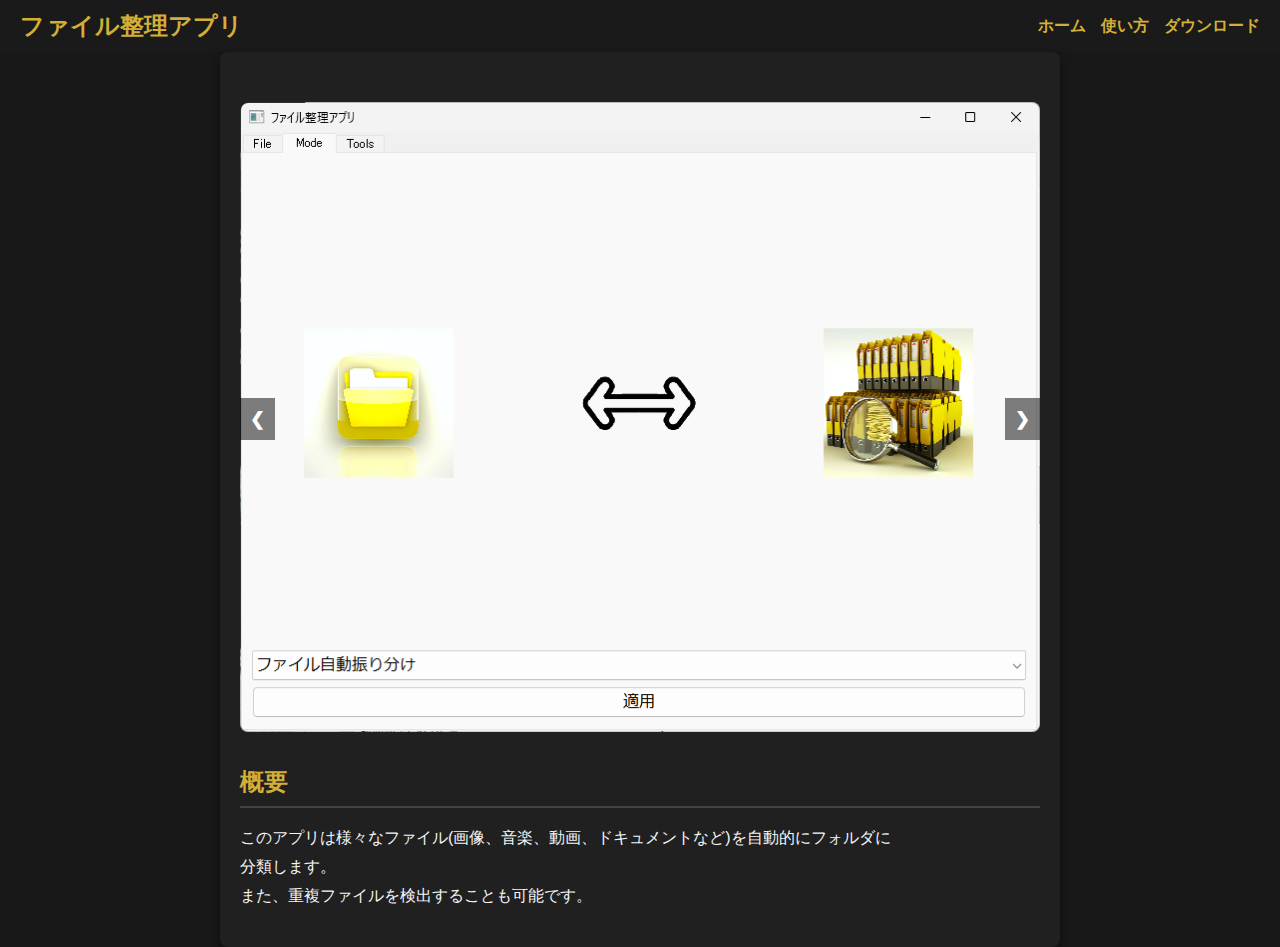
<file: index.html>
<!DOCTYPE html>
<html lang="ja">
<head>
    <meta charset="UTF-8">
    <meta name="viewport" content="width=device-width, initial-scale=1.0">
    <title>ファイル整理アプリ</title>
    <link rel="stylesheet" href="style.css">
</head>
<body>
    <header>
        <div class="logo">ファイル整理アプリ</div>
        <nav>
            <ul>
                <li><a href="https://optibeeprime.github.io/FileOrganizer/">ホーム</a></li>
                <li><a href="https://optibeeprime.github.io/File-app-explanation/">使い方</a></li>
                <li><a href="https://optibeeprime.github.io/file-app-DL/">ダウンロード</a></li>
            </ul>
        </nav>
    </header>

    <main>
        <section>
            <div class="slideshow-container">
                <div class="slide">
                    <img src="File.png" alt="Image 1">
                </div>
                <div class="slide">
                    <img src="chose.png" alt="Image 2">
                </div>
                <div class="slide">
                    <img src="setting.png" alt="Image 3">
                </div>
                <a class="prev" onclick="plusSlides(-1)">&#10094;</a>
                <a class="next" onclick="plusSlides(1)">&#10095;</a>
            </div>
            <h2>概要</h2>
            <p>このアプリは様々なファイル(画像、音楽、動画、ドキュメントなど)を自動的にフォルダに<br>分類します。<br>また、重複ファイルを検出することも可能です。</p>
        </section>
    </main>

    <script src="script.js"></script>
</body>
</html>
</file>
<file: style.css>
body {
    margin: 0;
    font-family: 'Segoe UI', Tahoma, Geneva, Verdana, sans-serif;
    background-color: #181818;
    color: #f5f5f5;
}

header {
    background-color: #1a1a1a;
    padding: 10px 20px;
    display: flex;
    justify-content: space-between;
    align-items: center;
}

.logo {
    font-size: 24px;
    font-weight: bold;
    color: #d4af37;
}

nav ul {
    list-style: none;
    display: flex;
    gap: 15px;
    padding: 0;
    margin: 0;
}

nav a {
    text-decoration: none;
    color: #d4af37;
    font-weight: bold;
}

.download-section {
    text-align: center;
    padding: 50px 20px;
}

.download-section h1 {
    font-size: 36px;
    margin-bottom: 20px;
    color: #d4af37;
}

.download-button {
    display: inline-block;
    padding: 10px 20px;
    background-color: #333;
    color: #f5f5f5;
    text-decoration: none;
    border-radius: 5px;
    transition: background-color 0.3s;
}

.download-button:hover {
    background-color: #444;
}

.slideshow-container {
    position: relative;
    max-width: 100%;
    overflow: hidden;
    margin: 30px 0;
}

.prev, .next {
    cursor: pointer;
    position: absolute;
    top: 50%;
    width: auto;
    padding: 10px;
    color: #ffffff;
    font-weight: bold;
    font-size: 18px;
    transition: 0.6s ease;
    user-select: none;
    background-color: rgba(0, 0, 0, 0.5);
    transform: translateY(-50%);
}

.next {
    right: 0;
}

.prev {
    left: 0;
}

.prev:hover, .next:hover {
    background-color: rgba(0, 0, 0, 0.8);
}

section {
    background-color: #202020;
    padding: 20px;
    border-radius: 8px;
    box-shadow: 0 4px 8px rgba(0, 0, 0, 0.5);
    max-width: 800px;
    margin: 0 auto;
}

h2 {
    font-size: 24px;
    color: #d4af37;
    border-bottom: 2px solid #444;
    padding-bottom: 8px;
    margin-bottom: 16px;
}

p {
    font-size: 16px;
    line-height: 1.8;
}

.slide img {
    width: 100%;
    border-radius: 8px;
}

a {
    color: #d4af37;
    text-decoration: none;
}

a:hover {
    text-decoration: underline;
}
</file>
